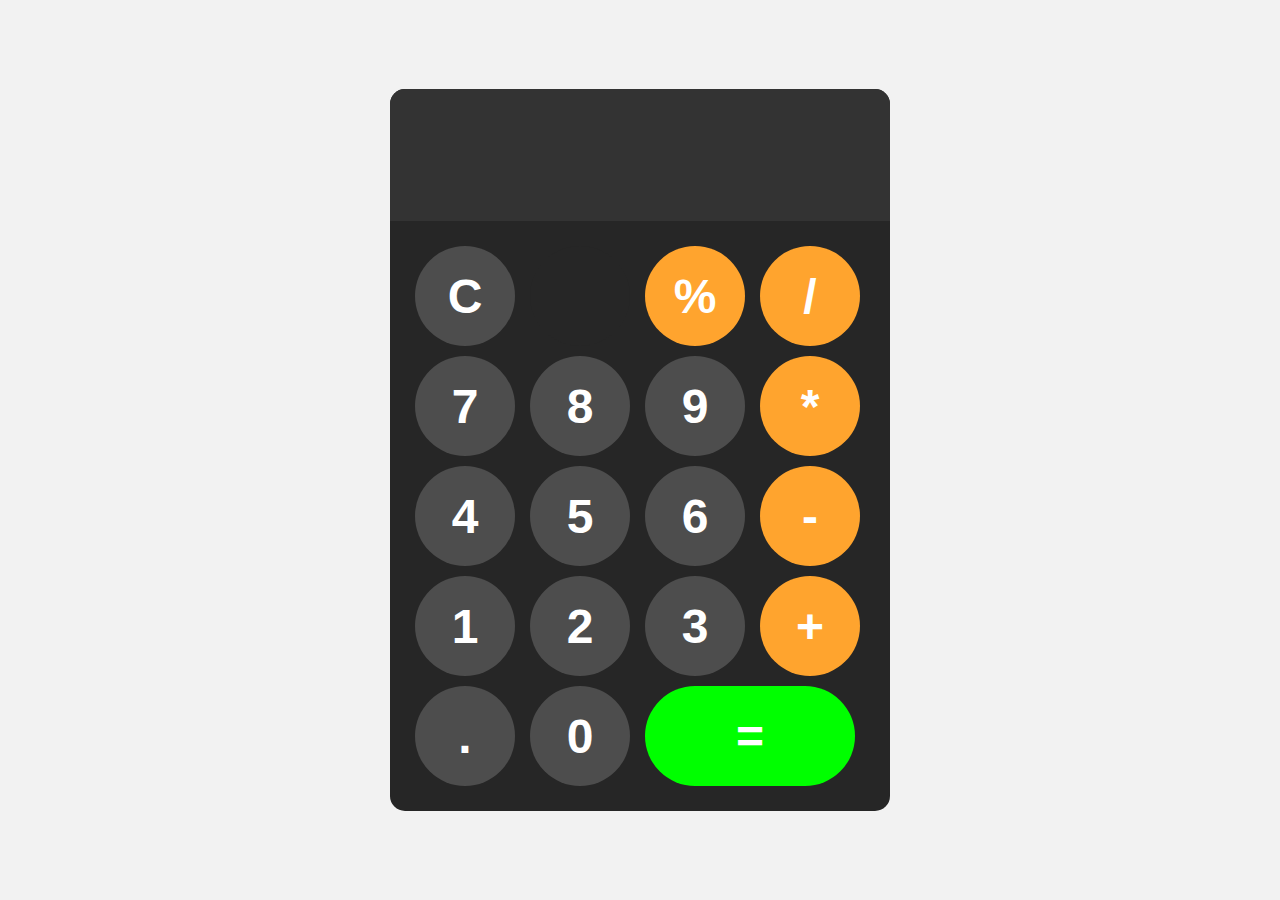
<file: task3/index.html>
<!doctype html>
<html lang="en">
<head>
  <meta charset="UTF-8" />
  <meta name="viewport" content="width=device-width, initial-scale=1.0" />
  <title>Calculator</title>
  <link href='style.css' rel='stylesheet'>
</head>
<body>

  <div id="calculator">
    <input id="display" readonly>
    <div id="keys">

      <button onclick="meme()">C</button>
      <button class="empty"></button>
      <button onclick="getInput('%')" class="operator">%</button>
      <button onclick="getInput('/')" class="operator">/</button>
      <button onclick="getInput('7')">7</button>
      <button onclick="getInput('8')">8</button>
      <button onclick="getInput('9')">9</button>
      <button onclick="getInput('*')" class="operator">*</button>
      <button onclick="getInput('4')">4</button>
      <button onclick="getInput('5')">5</button>
      <button onclick="getInput('6')">6</button>
      <button onclick="getInput('-')" class="operator">-</button>
      <button onclick="getInput('1')">1</button>
      <button onclick="getInput('2')">2</button>
      <button onclick="getInput('3')">3</button>
      <button onclick="getInput('+')" class="operator">+</button>
      <button onclick="getInput('.')">.</button>
      <button onclick="getInput('0')">0</button>
      <button onclick="calculate()" class="equal">=</button>
   
     </div>
</div>


  <script defer type="text/javascript" src="main.js"></script>
</body>
</html>
</file>
<file: task3/style.css>
body{
    margin: 0;
    display: flex;
    justify-content: center;
    align-items: center;
    height: 100vh;
    background-color: hsl(0, 0%, 95%);
}
#calculator{
    font-family: Arial, sans-serif;
    background-color: hsl(0, 0%, 15%);
    border-radius: 15px;
    max-width: 500px;
    overflow: hidden;
}
#display{
    width: 100%;
    padding: 20px;
    font-size: 5rem;
    text-align: left;
    border: none;
    background-color: hsl(0, 0%, 20%);
    color: white;
}
#keys{
    display: grid;
    grid-template-columns: repeat(4, 1fr);
    gap: 10px;
    padding: 25px;
}
button{
    width: 100px;
    height: 100px;
    border-radius: 50px;
    border: none;
    background-color: hsl(0, 0%, 30%);
    color: white;
    font-size: 3rem;
    font-weight: bold;
    cursor: pointer;
}
button:hover{
    background-color: hsl(0, 0%, 40%);
}
button:active{
    background-color: hsl(0, 0%, 50%);
}
.operator{
    background-color: hsl(34, 100%, 59%);
}
.operator:hover{
    background-color: hsl(35, 100%, 65%);
}
.operator:active{
    background-color: hsl(35, 100%, 75%);
}

.equal{
    width: 200%;
    background-color: lime;
}
.equal:hover{
    background-color: limegreen;
    cursor: pointer;
}

.empty{
    background-color: hsl(0, 0%, 15%) ;
}
.empty:hover{
    background-color: hsl(0, 0%, 15%) ;
}
.empty:active{
    background-color: hsl(0, 0%, 15%) ;
}
</file>
